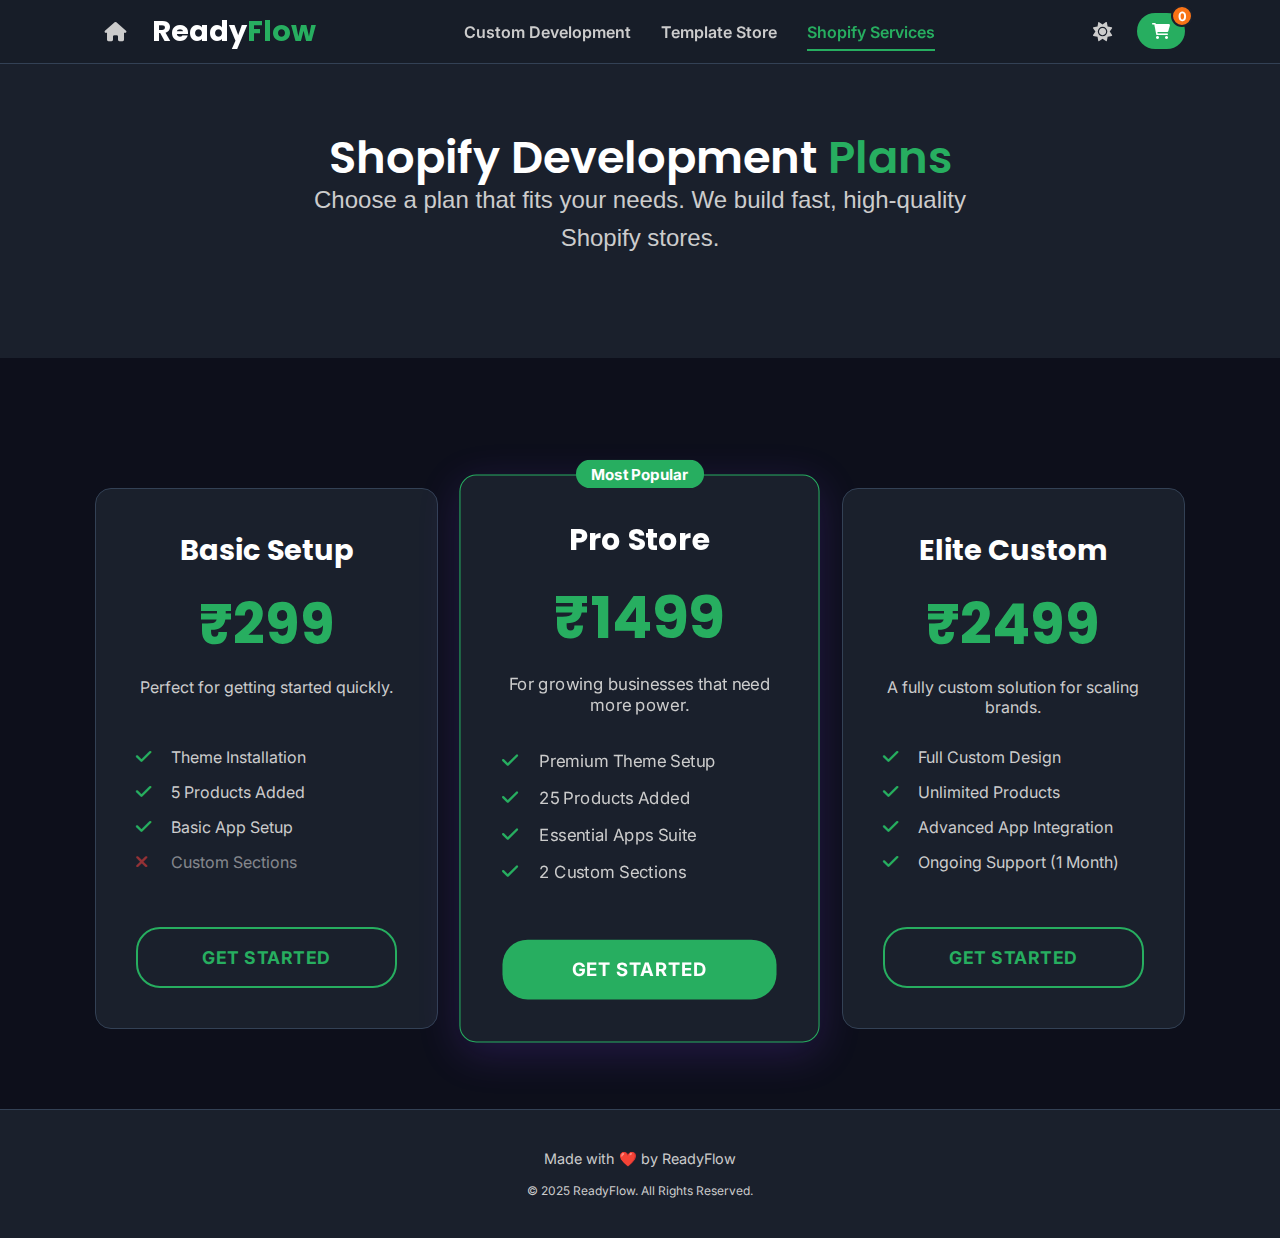
<file: pages/shopify-services.html>
<!DOCTYPE html>
<html lang="en">
<head>
    <meta charset="UTF-8">
    <meta name="viewport" content="width=device-width, initial-scale=1.0">
    <title>Shopify Services - ReadyFlow</title>
    <link rel="stylesheet" href="https://cdnjs.cloudflare.com/ajax/libs/font-awesome/6.0.0-beta3/css/all.min.css">
    <link rel="stylesheet" href="../assets/css/main.css">
    <link rel="stylesheet" href="../assets/css/shopify-services.css">
    <link href="https://fonts.googleapis.com/css2?family=Poppins:wght@400;600;700&family=Inter:wght@400;500;700&display=swap" rel="stylesheet">
</head>
<body>

    <header class="main-header">
        <div class="header-container">
            <div class="header-left">
                <a href="/index.html" class="home-icon-btn"><i class="fas fa-home"></i></a>
                <a href="/index.html" class="header-logo">Ready<span>Flow</span></a>
            </div>
            <nav class="main-nav">
                <a href="/pages/custom-development.html">Custom Development</a>
                <a href="/pages/website-store.html">Template Store</a>
                <a href="/pages/shopify-services.html" class="active">Shopify Services</a>
            </nav>
            <div class="header-right">
                <button class="theme-switcher" id="theme-switcher" title="Toggle Theme"><i class="fas fa-sun"></i><i class="fas fa-moon" style="display: none;"></i></button>
                <a href="/cart/cart.html" class="cart-link"><i class="fas fa-shopping-cart"></i><span id="cart-item-count">0</span></a>
                <button class="mobile-nav-toggle" aria-label="Toggle Navigation"><i class="fas fa-bars"></i></button>
            </div>
        </div>
    </header>

    <main>
        <div class="page-hero">
            <div class="container">
                <h1 class="section-title">Shopify Development <span class="highlight-green">Plans</span></h1>
                <p class="impact-subheadline" style="margin-top: -20px;">Choose a plan that fits your needs. We build fast, high-quality Shopify stores.</p>
            </div>
        </div>
        <section class="pricing-section">
            <div class="container">
                <div class="pricing-grid">
                    <div class="pricing-card">
                        <h3>Basic Setup</h3>
                        <p class="pricing-price">₹299</p>
                        <p class="pricing-desc">Perfect for getting started quickly.</p>
                        <ul class="features-list">
                            <li><i class="fas fa-check"></i> Theme Installation</li>
                            <li><i class="fas fa-check"></i> 5 Products Added</li>
                            <li><i class="fas fa-check"></i> Basic App Setup</li>
                            <li class="feature-disabled"><i class="fas fa-times"></i> Custom Sections</li>
                        </ul>
                        <a href="https://wa.me/918602555840?text=I'm%20interested%20in%20the%20Basic%20Shopify%20plan." target="_blank" class="btn btn-secondary">Get Started</a>
                    </div>

                    <div class="pricing-card featured">
                        <div class="featured-badge">Most Popular</div>
                        <h3>Pro Store</h3>
                        <p class="pricing-price">₹1499</p>
                        <p class="pricing-desc">For growing businesses that need more power.</p>
                        <ul class="features-list">
                            <li><i class="fas fa-check"></i> Premium Theme Setup</li>
                            <li><i class="fas fa-check"></i> 25 Products Added</li>
                            <li><i class="fas fa-check"></i> Essential Apps Suite</li>
                            <li><i class="fas fa-check"></i> 2 Custom Sections</li>
                        </ul>
                        <a href="https://wa.me/918602555840?text=I'm%20interested%20in%20the%20Pro%20Shopify%20plan." target="_blank" class="btn btn-primary">Get Started</a>
                    </div>

                    <div class="pricing-card">
                        <h3>Elite Custom</h3>
                        <p class="pricing-price">₹2499</p>
                        <p class="pricing-desc">A fully custom solution for scaling brands.</p>
                        <ul class="features-list">
                            <li><i class="fas fa-check"></i> Full Custom Design</li>
                            <li><i class="fas fa-check"></i> Unlimited Products</li>
                            <li><i class="fas fa-check"></i> Advanced App Integration</li>
                            <li><i class="fas fa-check"></i> Ongoing Support (1 Month)</li>
                        </ul>
                        <a href="https://wa.me/918602555840?text=I'm%20interested%20in%20the%20Elite%20Shopify%20plan." target="_blank" class="btn btn-secondary">Get Started</a>
                    </div>
                </div>
            </div>
        </section>
    </main>

    <footer class="main-footer-v2">
        <div class="container">
            <p>Made with ❤️ by ReadyFlow</p>
            <small>© 2025 ReadyFlow. All Rights Reserved.</small>
        </div>
    </footer>

    <script src="../assets/js/main.js"></script>
</body>
</html>
</file>
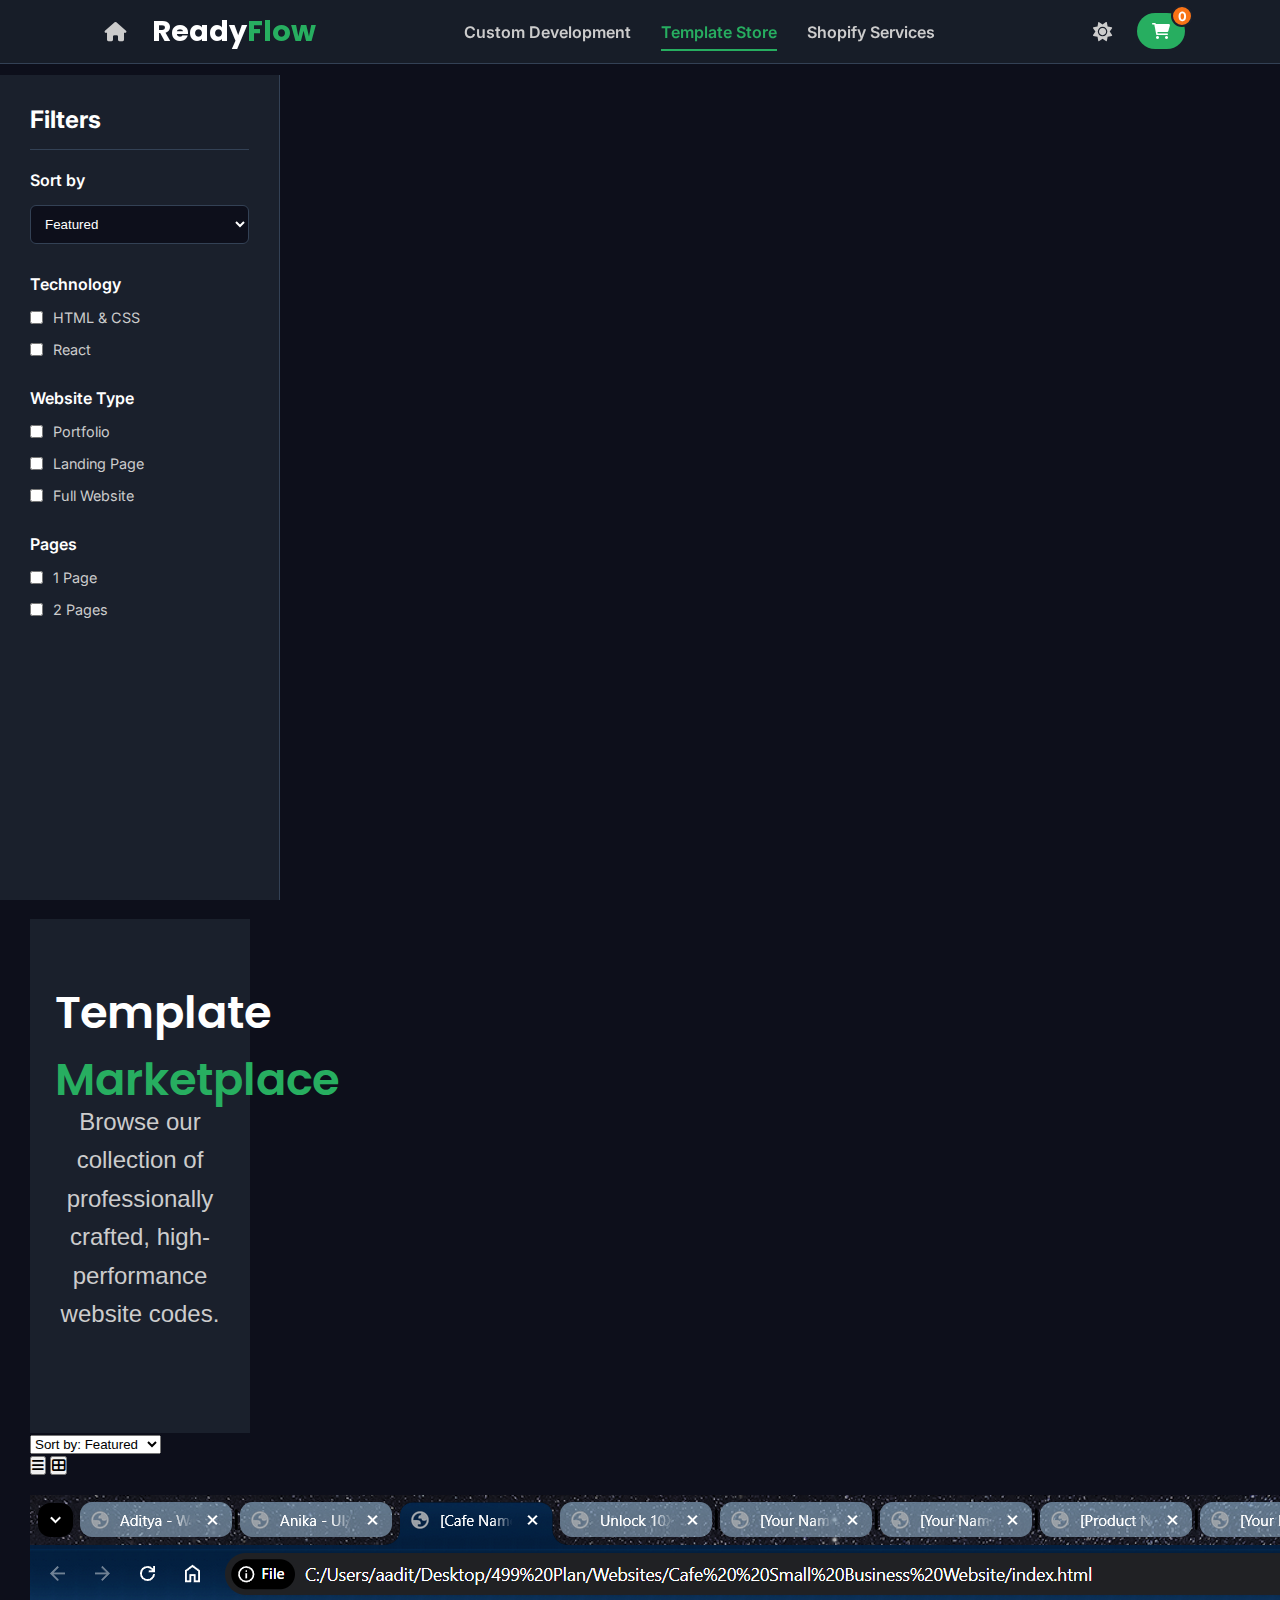
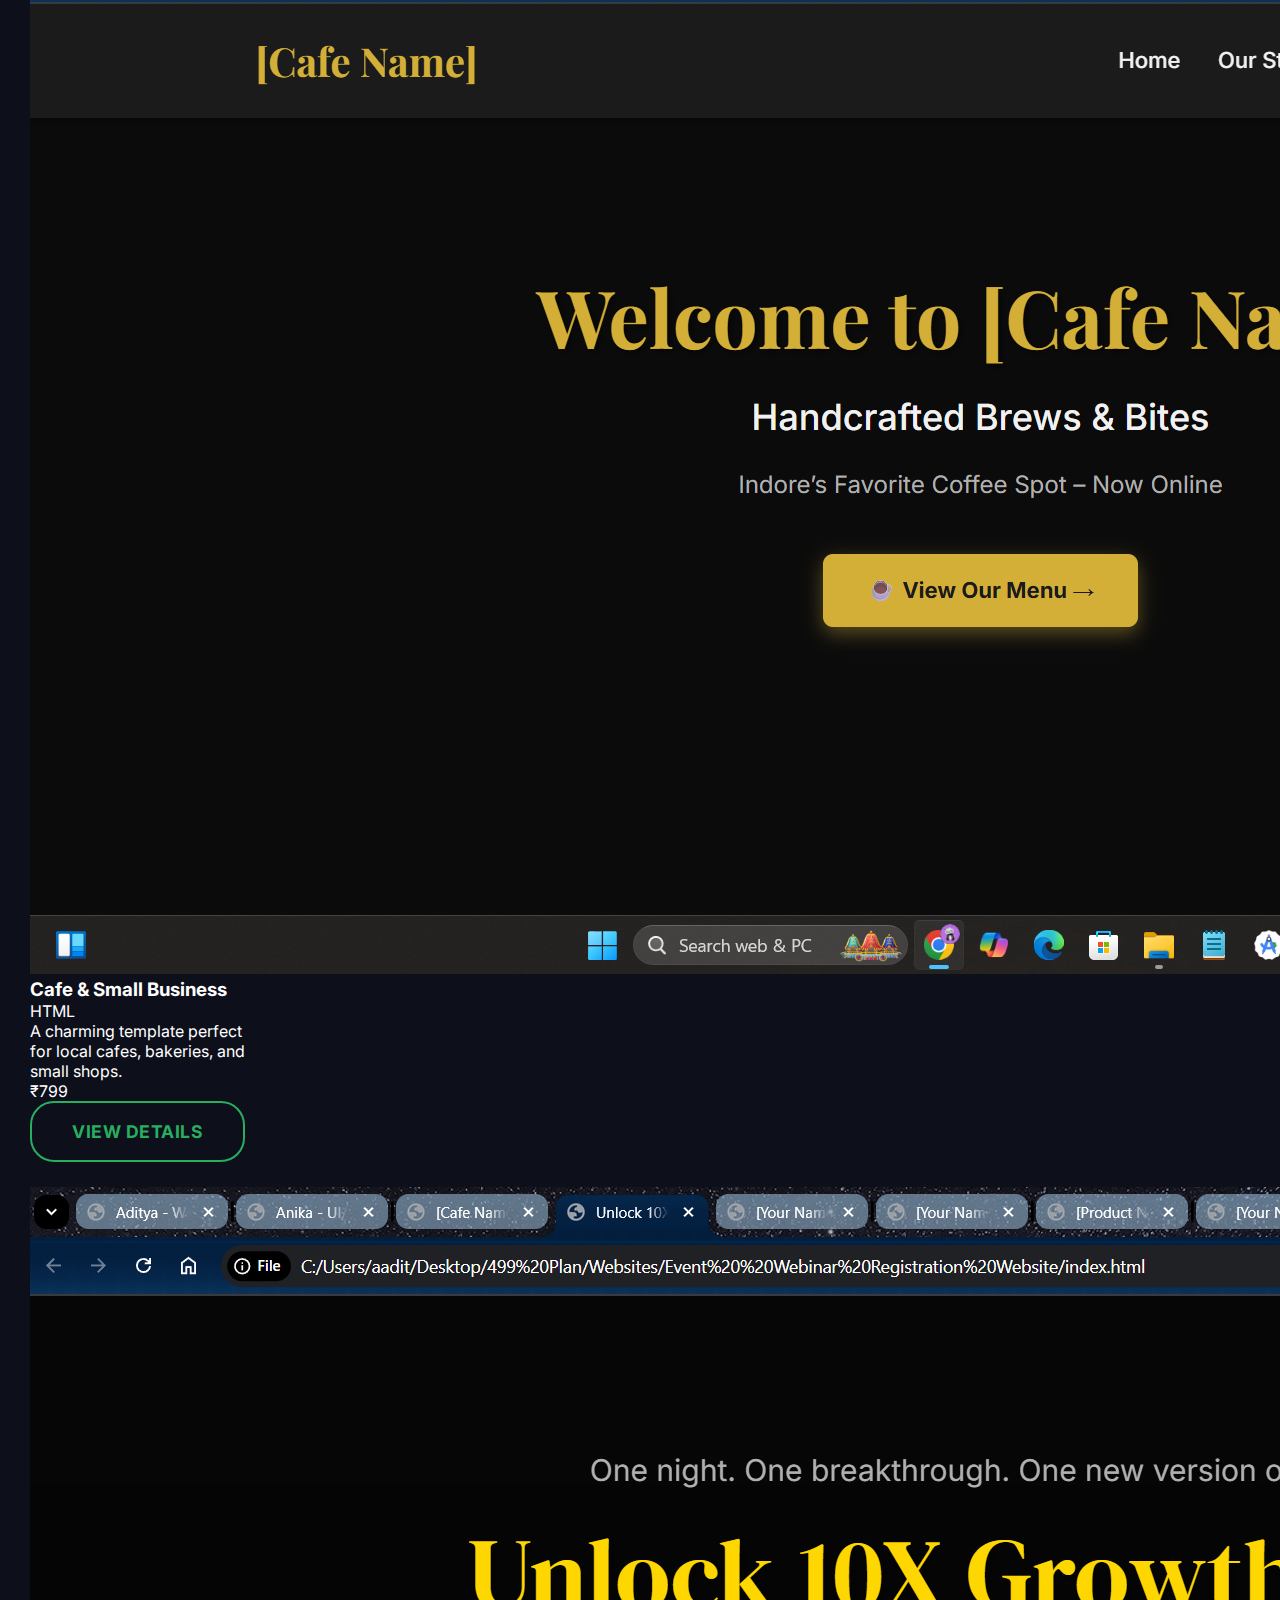
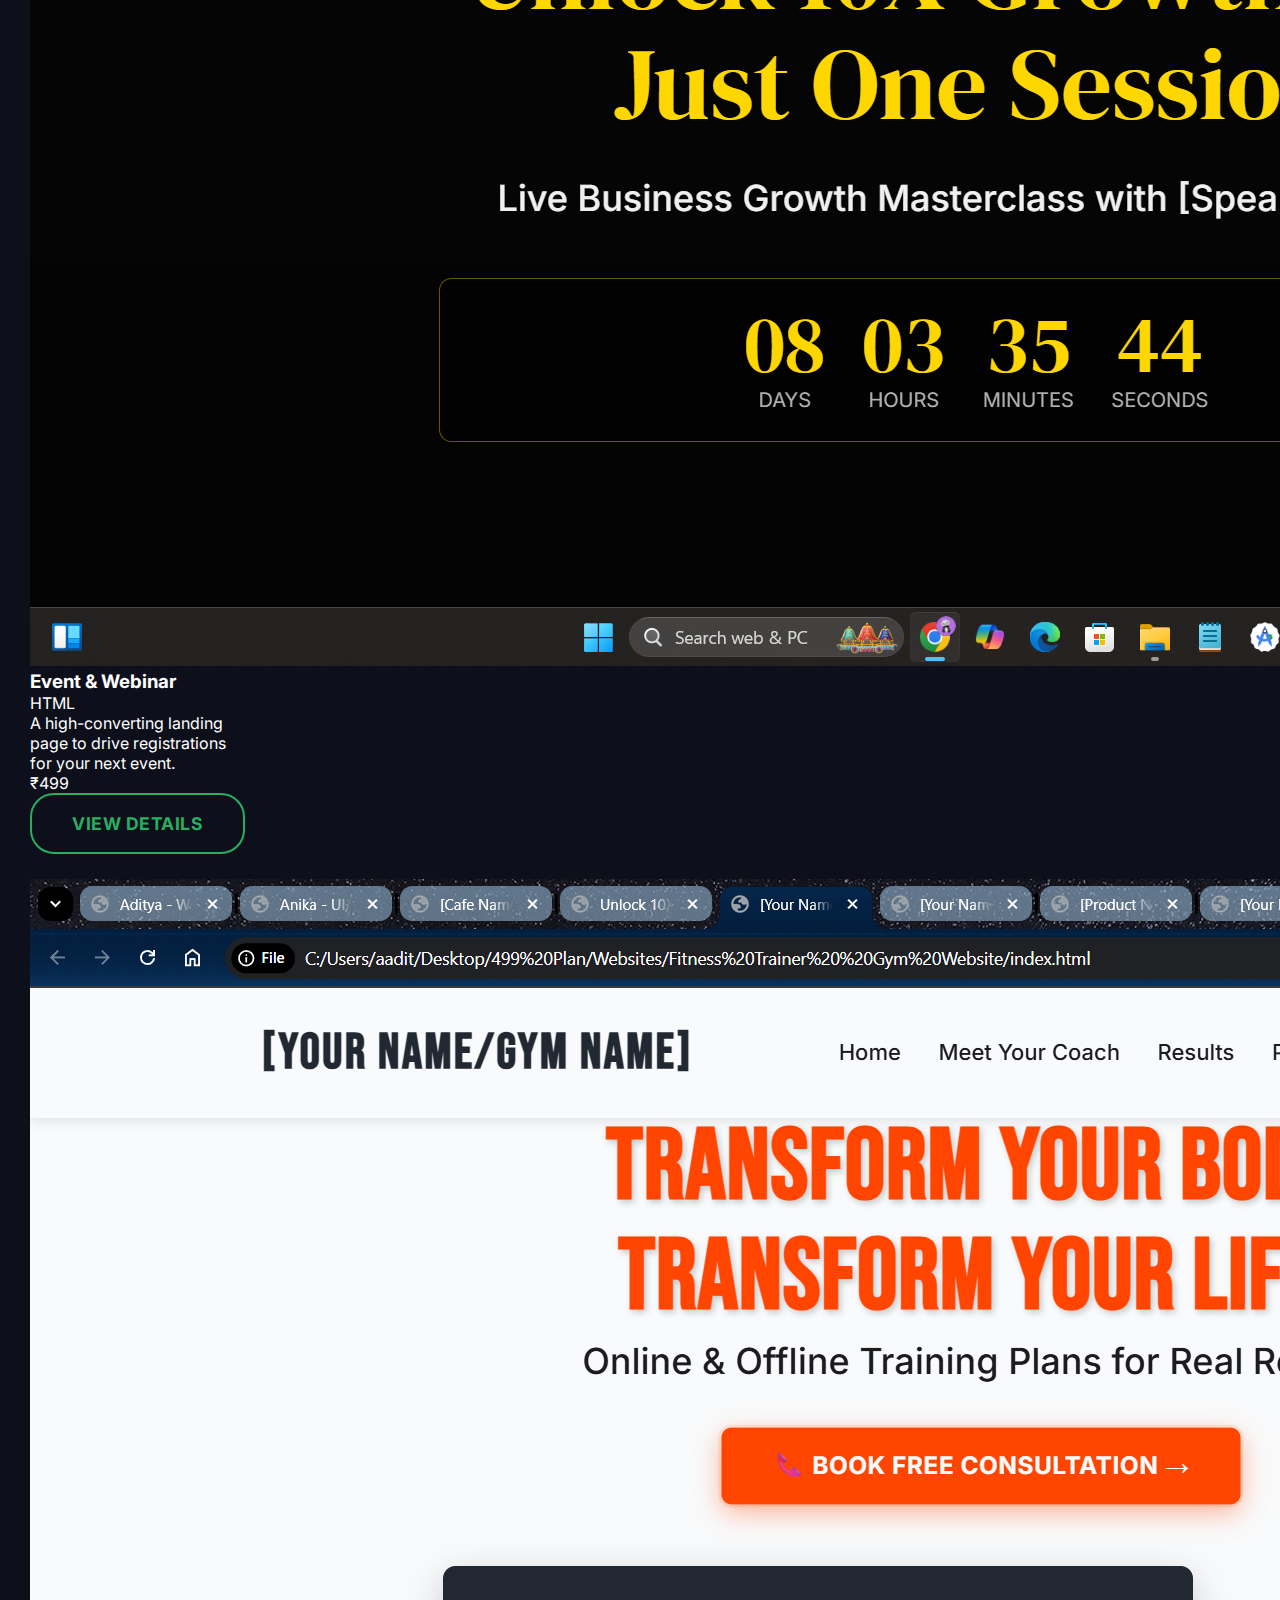
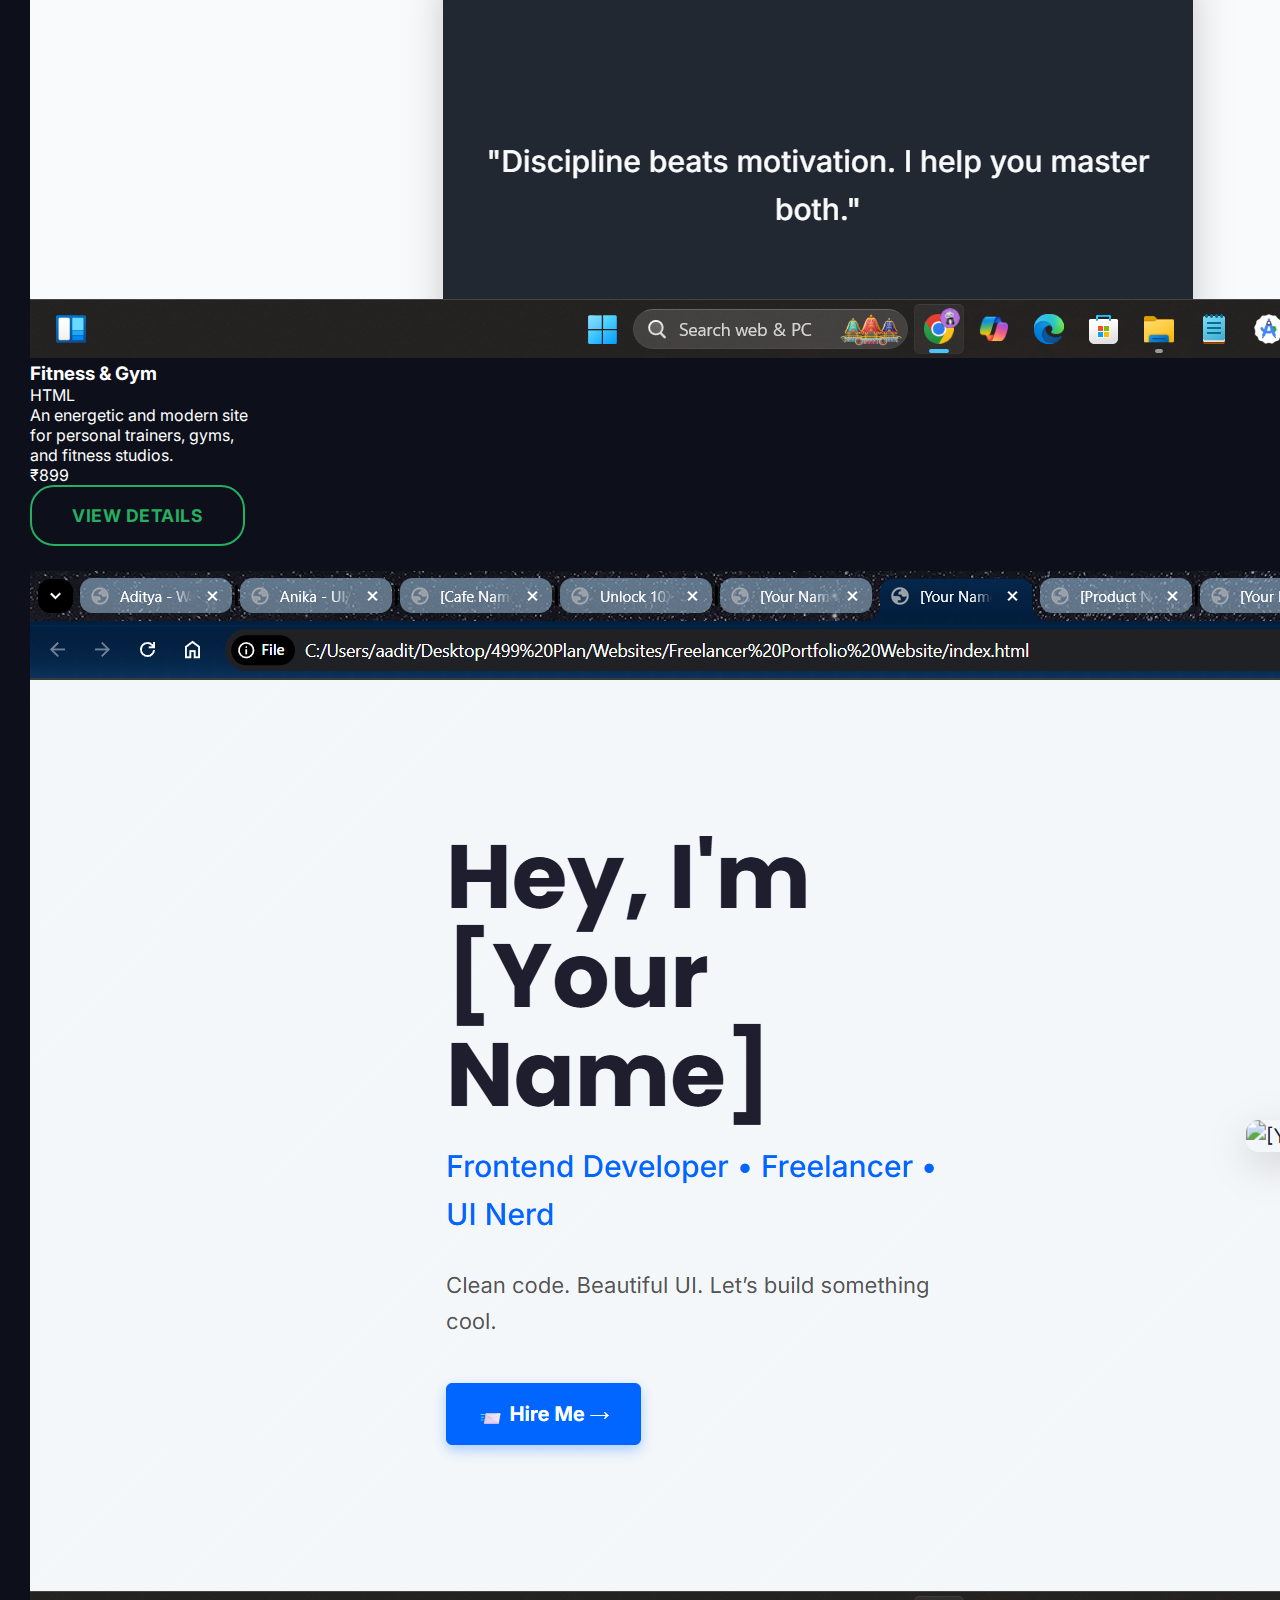
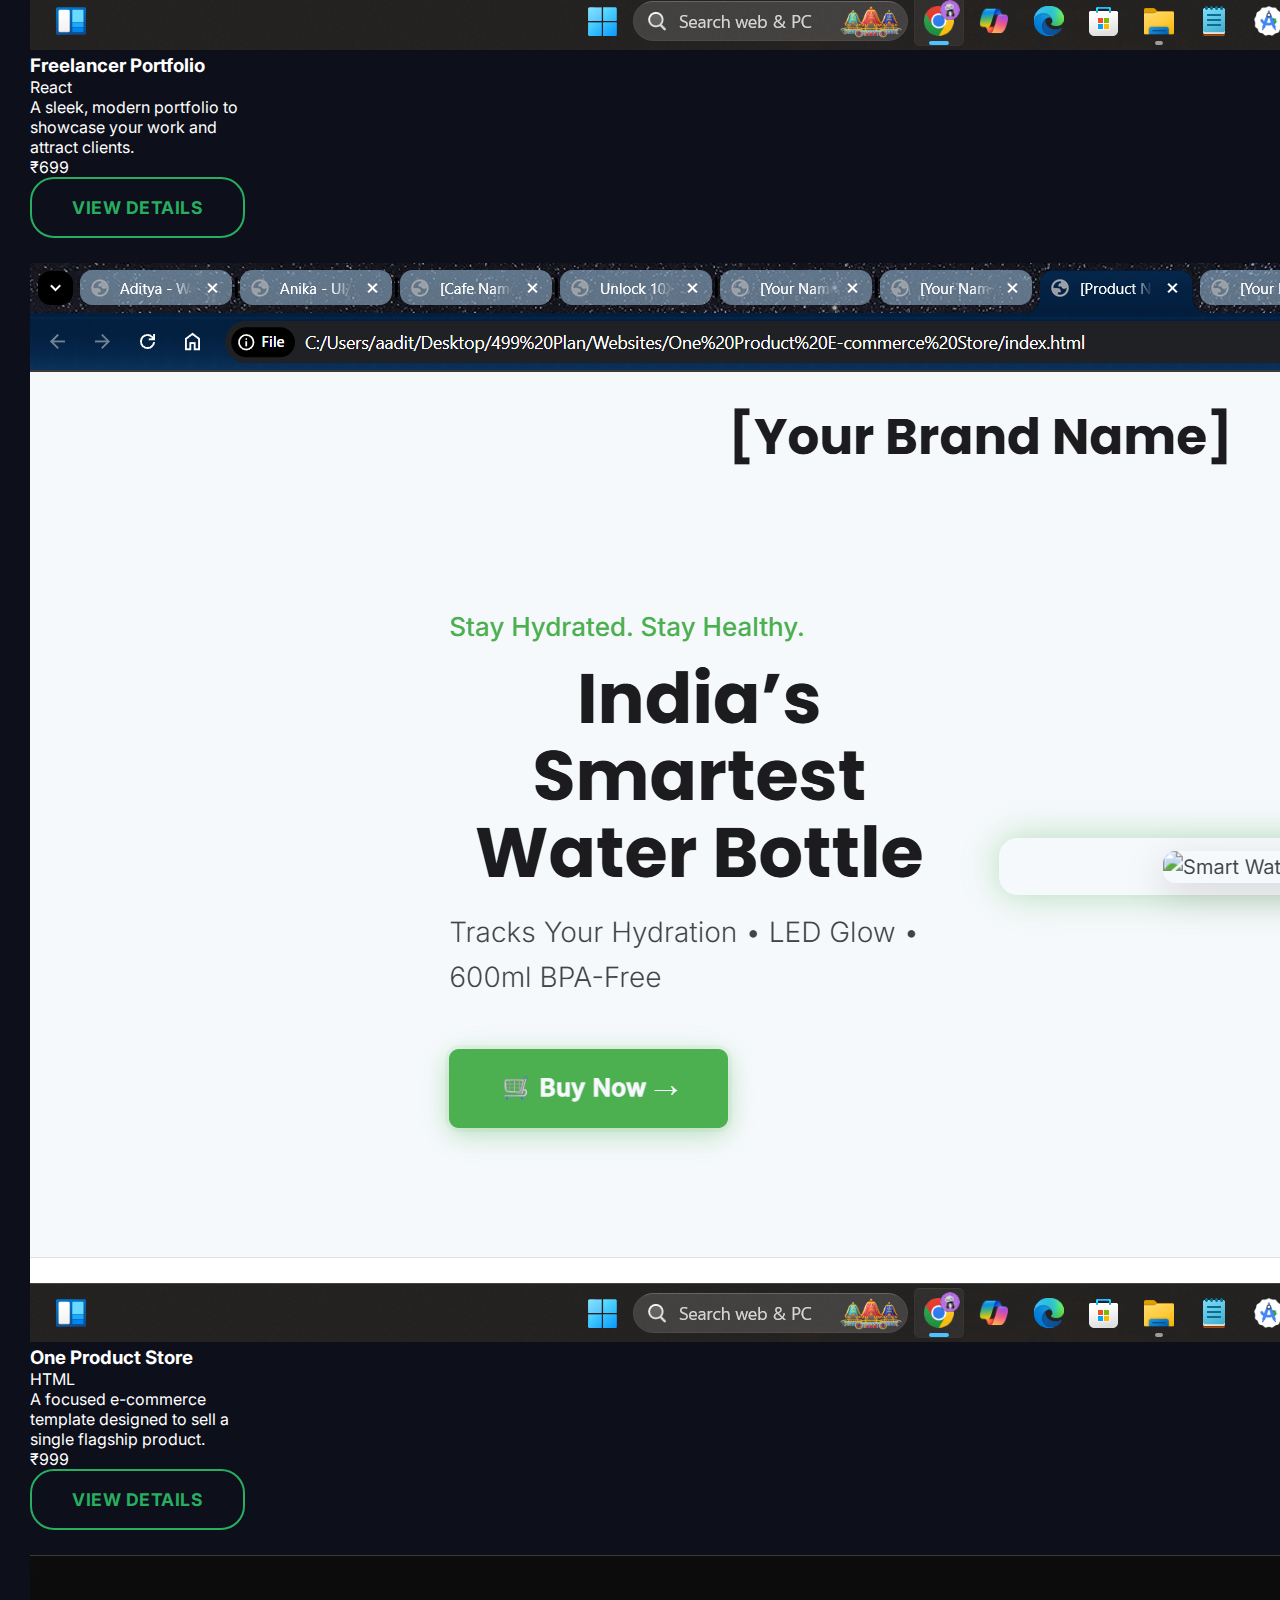
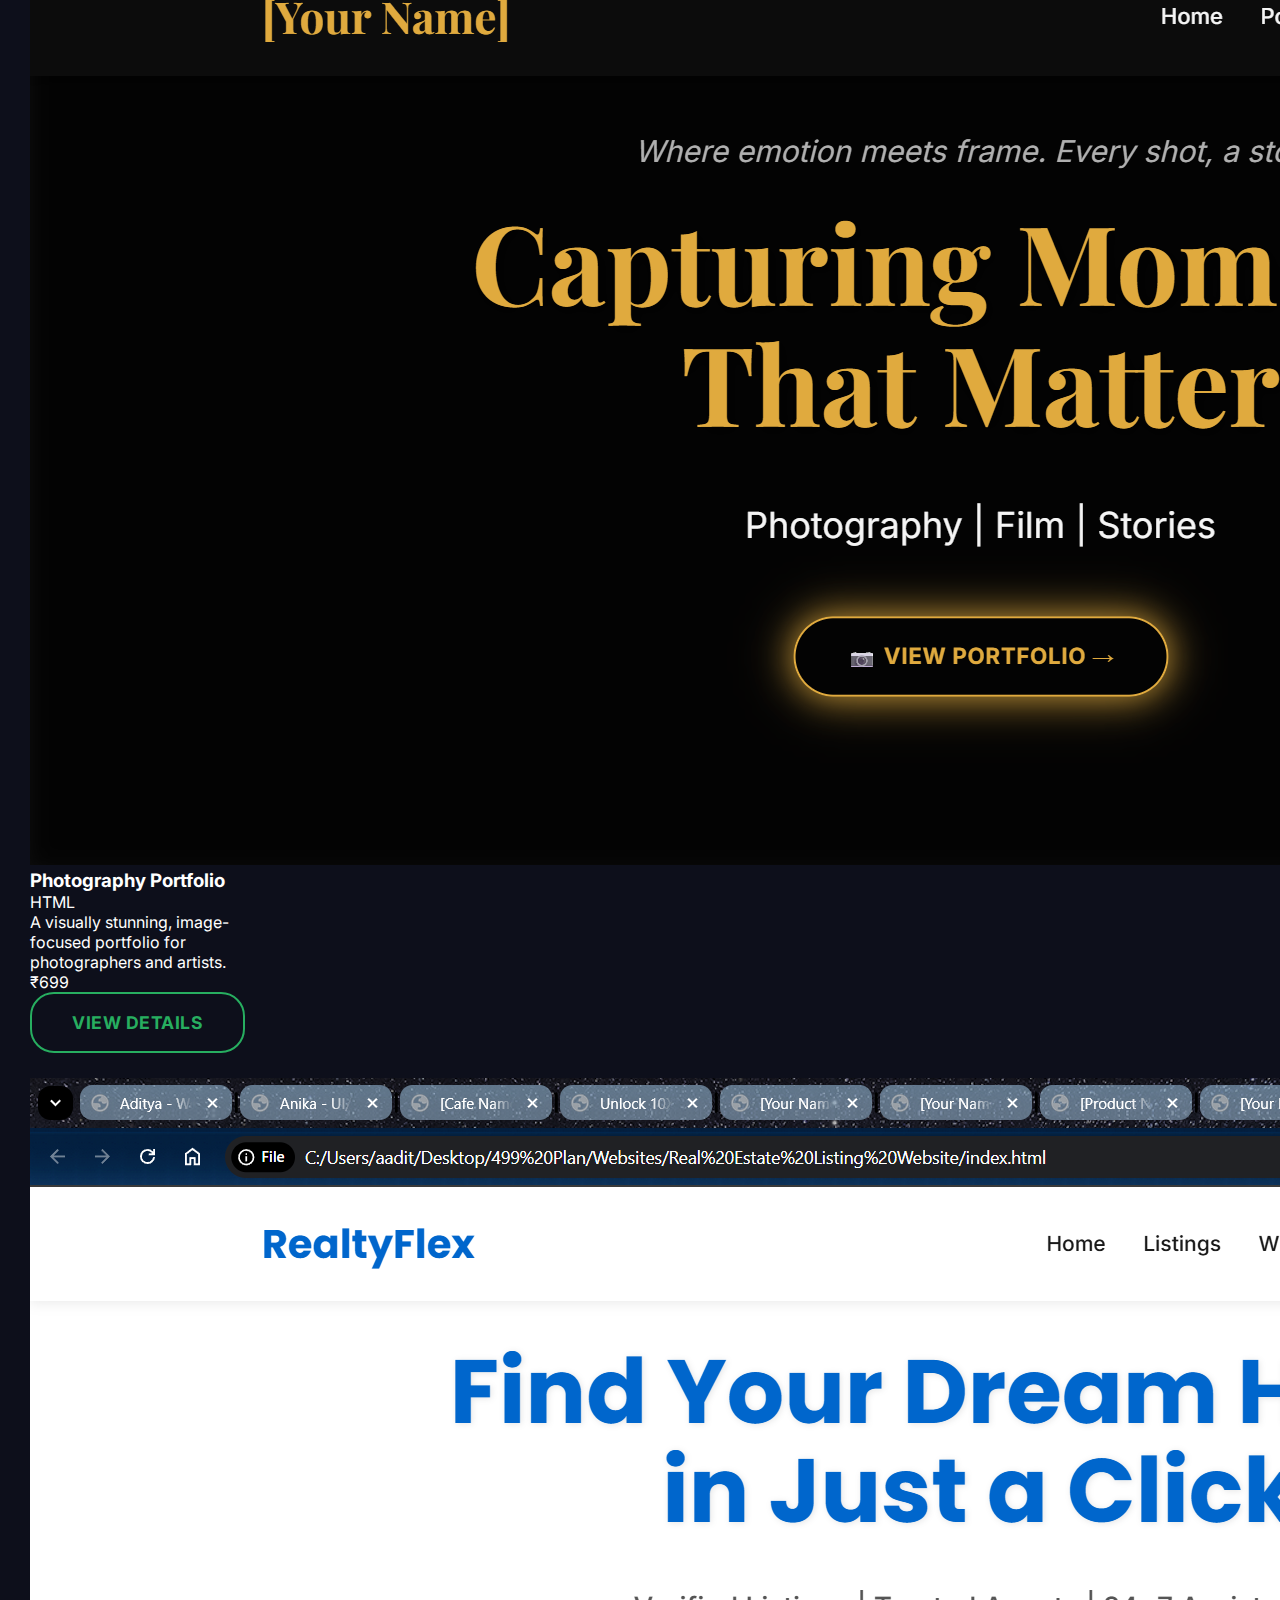
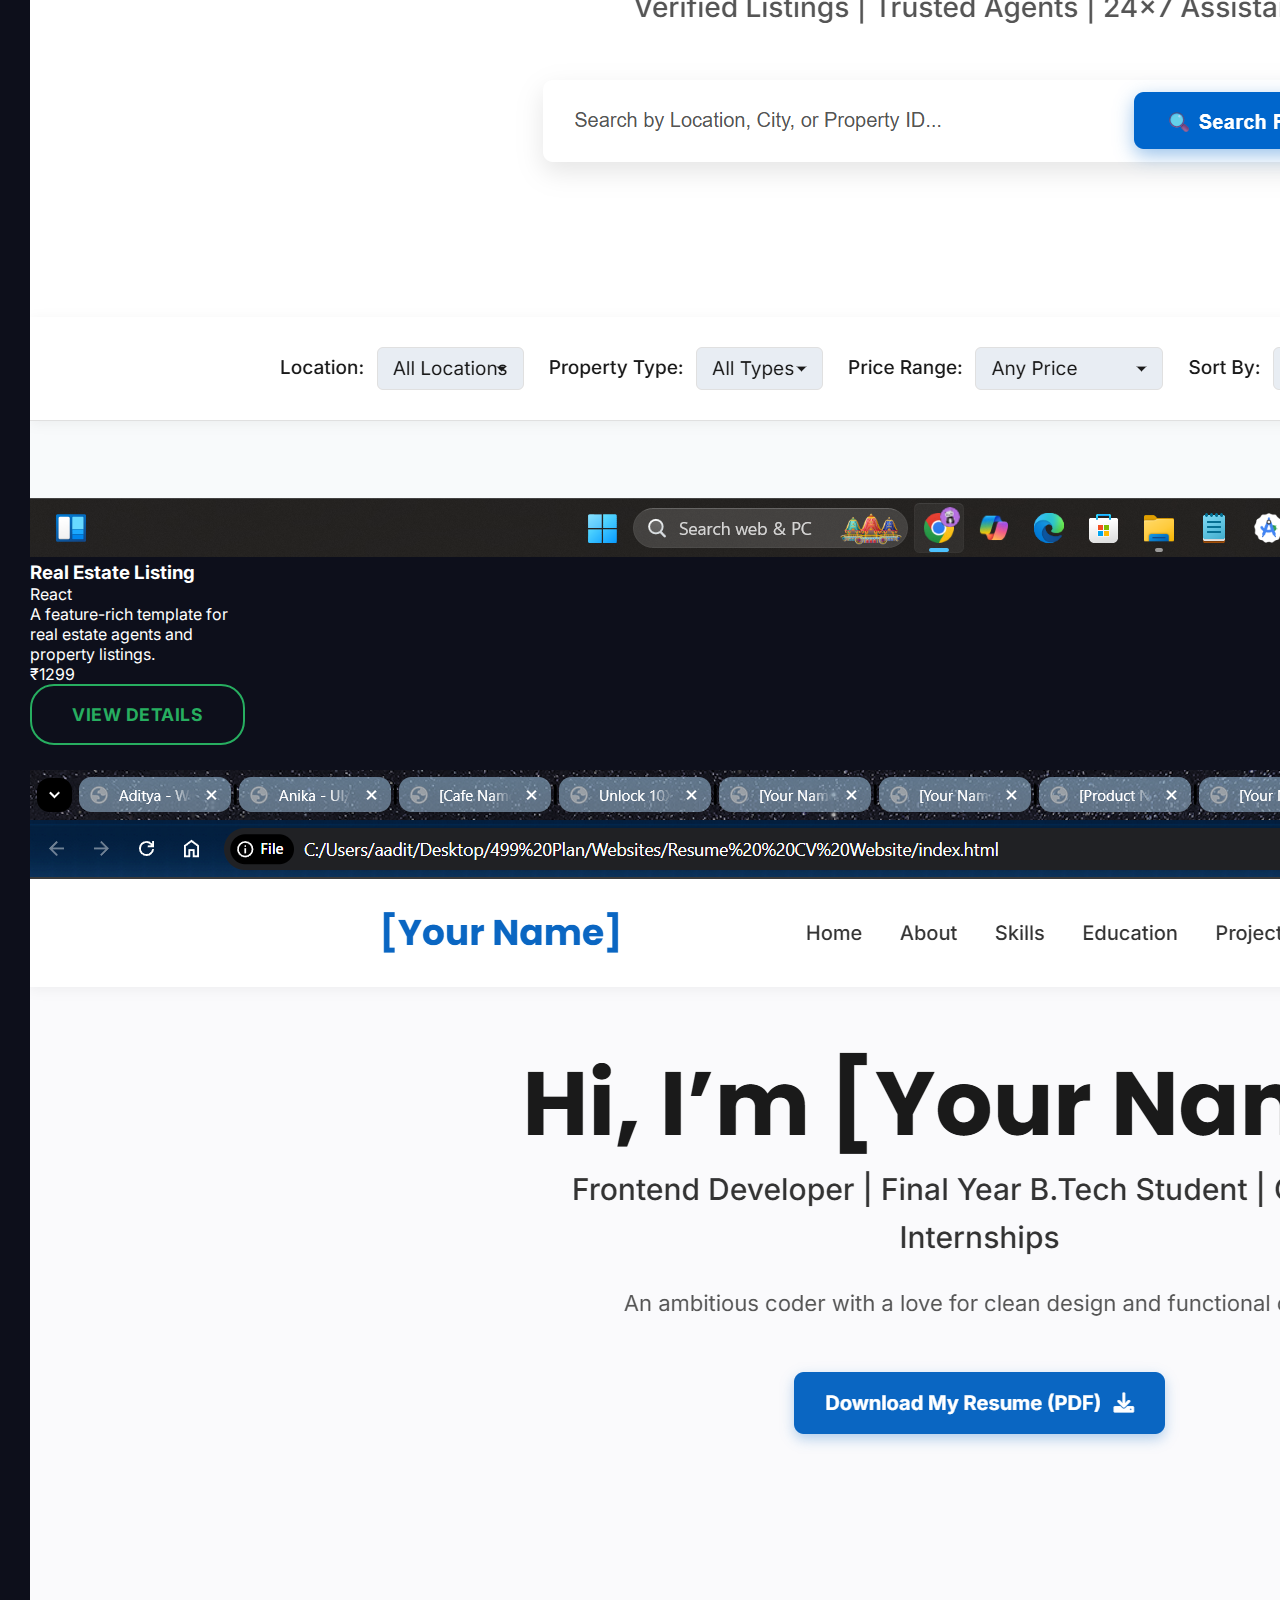
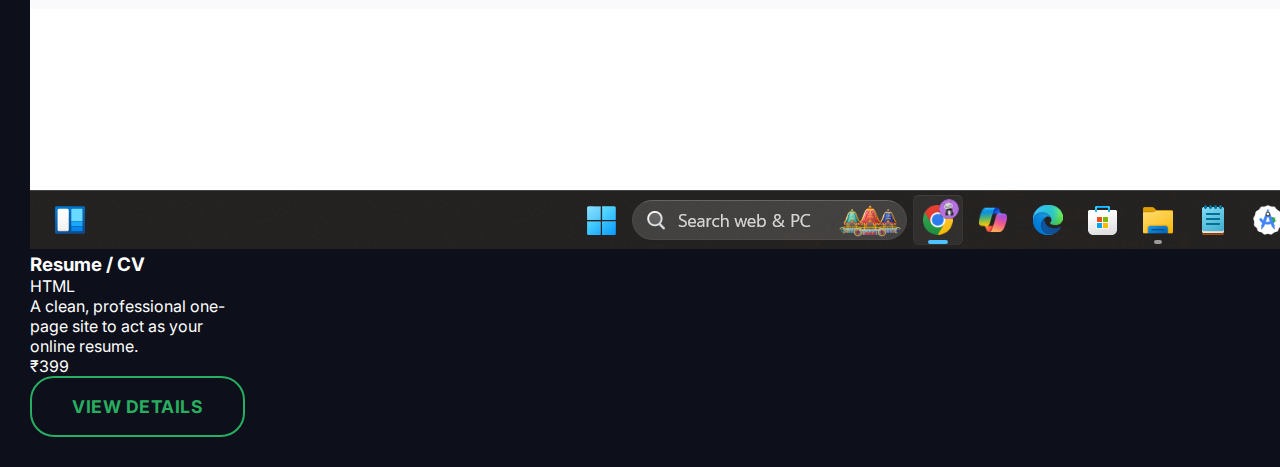
<file: pages/website-store.html>
<!DOCTYPE html>
<html lang="en">
<head>
    <meta charset="UTF-8">
    <meta name="viewport" content="width=device-width, initial-scale=1.0">
    <title>Website Template Store - ReadyFlow</title>
    <link rel="stylesheet" href="https://cdnjs.cloudflare.com/ajax/libs/font-awesome/6.0.0-beta3/css/all.min.css">
    <link rel="stylesheet" href="../assets/css/main.css">
    <link rel="stylesheet" href="../assets/css/store.css">
    <link href="https://fonts.googleapis.com/css2?family=Poppins:wght@400;600;700&family=Inter:wght@400;500;700&display=swap" rel="stylesheet">
</head>
<body>

    <header class="main-header">
        <div class="header-container">
            <div class="header-left">
                <a href="/index.html" class="home-icon-btn"><i class="fas fa-home"></i></a>
                <a href="/index.html" class="header-logo">Ready<span>Flow</span></a>
            </div>
            <nav class="main-nav">
                <a href="/pages/custom-development.html">Custom Development</a>
                <a href="/pages/website-store.html" class="active">Template Store</a>
                <a href="/pages/shopify-services.html">Shopify Services</a>
            </nav>
            <div class="header-right">
                <button class="theme-switcher" id="theme-switcher" title="Toggle Theme"><i class="fas fa-sun"></i><i class="fas fa-moon" style="display: none;"></i></button>
                <a href="/cart/cart.html" class="cart-link"><i class="fas fa-shopping-cart"></i><span id="cart-item-count">0</span></a>
                <button class="mobile-nav-toggle" aria-label="Toggle Navigation"><i class="fas fa-bars"></i></button>
            </div>
        </div>
    </header>

    <div class="store-layout">
        <aside class="store-sidebar">
            <div class="sidebar-header"><h3>Filters</h3><button class="sidebar-close-btn">&times;</button></div>
            <div class="sidebar-content">
                <div class="filter-group"><label for="sort-by">Sort by</label><select id="sort-by" name="sort-by"><option value="default">Featured</option><option value="price-asc">Price: Low to High</option><option value="price-desc">Price: High to Low</option></select></div>
                <div class="filter-group"><h4>Technology</h4><div class="checkbox-group"><label><input type="checkbox" name="tech" value="html"> HTML & CSS</label></div><div class="checkbox-group"><label><input type="checkbox" name="tech" value="react"> React</label></div></div>
                <div class="filter-group"><h4>Website Type</h4><div class="checkbox-group"><label><input type="checkbox" name="type" value="portfolio"> Portfolio</label></div><div class="checkbox-group"><label><input type="checkbox" name="type" value="landing-page"> Landing Page</label></div><div class="checkbox-group"><label><input type="checkbox" name="type" value="website"> Full Website</label></div></div>
                <div class="filter-group"><h4>Pages</h4><div class="checkbox-group"><label><input type="checkbox" name="pages" value="1"> 1 Page</label></div><div class="checkbox-group"><label><input type="checkbox" name="pages" value="2"> 2 Pages</label></div></div>
            </div>
        </aside>
        <div class="page-overlay"></div>

        <main class="product-listing-area">
             <div class="page-hero">
                <div class="container">
                    <h1 class="section-title" style="margin-bottom: 10px;">Template <span class="highlight-green">Marketplace</span></h1>
                    <p class="impact-subheadline" style="margin-top: -20px;">Browse our collection of professionally crafted, high-performance website codes.</p>
                </div>
            </div>
            <div class="store-content-wrapper">
                <div class="store-toolbar">
                    <button class="open-sidebar-btn"><i class="fas fa-filter"></i> Filters</button>
                    <div class="sort-and-view">
                        <select id="sort-by" name="sort-by"><option value="default">Sort by: Featured</option><option value="price-asc">Price: Low to High</option><option value="price-desc">Price: High to Low</option></select>
                        <div class="view-switcher">
                            <button class="view-btn active" id="list-view-btn" title="List View"><i class="fas fa-bars"></i></button>
                            <button class="view-btn" id="grid-view-btn" title="Grid View"><i class="fas fa-th-large"></i></button>
                        </div>
                    </div>
                </div>
                <div id="product-container" class="product-list">
                    <!-- PRODUCT 1 -->
                    <div class="product-item" data-price="799" data-tech="html" data-type="website" data-pages="2">
                        <div class="item-image"><img src="../assets/images/cafe-small-business.png" alt="Cafe & Small Business Website"></div>
                        <div class="item-details"><h3 class="item-title">Cafe & Small Business</h3><div class="item-tags"><span class="tag html-tag">HTML</span></div><p class="item-description">A charming template perfect for local cafes, bakeries, and small shops.</p></div>
                        <div class="item-action"><span class="item-price">₹799</span><a href="#" class="btn btn-secondary">View Details</a></div>
                    </div>
                    <!-- PRODUCT 2 -->
                    <div class="product-item" data-price="499" data-tech="html" data-type="landing-page" data-pages="1">
                        <div class="item-image"><img src="../assets/images/event-webinar.png" alt="Event & Webinar Registration Website"></div>
                        <div class="item-details"><h3 class="item-title">Event & Webinar</h3><div class="item-tags"><span class="tag html-tag">HTML</span></div><p class="item-description">A high-converting landing page to drive registrations for your next event.</p></div>
                        <div class="item-action"><span class="item-price">₹499</span><a href="#" class="btn btn-secondary">View Details</a></div>
                    </div>
                    <!-- PRODUCT 3 -->
                    <div class="product-item" data-price="899" data-tech="html" data-type="website" data-pages="2">
                        <div class="item-image"><img src="../assets/images/fitness-trainer.png" alt="Fitness Trainer & Gym Website"></div>
                        <div class="item-details"><h3 class="item-title">Fitness & Gym</h3><div class="item-tags"><span class="tag html-tag">HTML</span></div><p class="item-description">An energetic and modern site for personal trainers, gyms, and fitness studios.</p></div>
                        <div class="item-action"><span class="item-price">₹899</span><a href="#" class="btn btn-secondary">View Details</a></div>
                    </div>
                    <!-- PRODUCT 4 -->
                    <div class="product-item" data-price="699" data-tech="react" data-type="portfolio" data-pages="1">
                        <div class="item-image"><img src="../assets/images/freelancer-portfolio.png" alt="Freelancer Portfolio Website"></div>
                        <div class="item-details"><h3 class="item-title">Freelancer Portfolio</h3><div class="item-tags"><span class="tag react-tag">React</span></div><p class="item-description">A sleek, modern portfolio to showcase your work and attract clients.</p></div>
                        <div class="item-action"><span class="item-price">₹699</span><a href="#" class="btn btn-secondary">View Details</a></div>
                    </div>
                    <!-- PRODUCT 5 -->
                    <div class="product-item" data-price="999" data-tech="html" data-type="website" data-pages="1">
                        <div class="item-image"><img src="../assets/images/one-product-ecommerce.png" alt="One Product E-commerce Store"></div>
                        <div class="item-details"><h3 class="item-title">One Product Store</h3><div class="item-tags"><span class="tag html-tag">HTML</span></div><p class="item-description">A focused e-commerce template designed to sell a single flagship product.</p></div>
                        <div class="item-action"><span class="item-price">₹999</span><a href="#" class="btn btn-secondary">View Details</a></div>
                    </div>
                    <!-- PRODUCT 6 -->
                    <div class="product-item" data-price="699" data-tech="html" data-type="portfolio" data-pages="1">
                        <div class="item-image"><img src="../assets/images/photography-portfolio.png" alt="Photography Creative Portfolio"></div>
                        <div class="item-details"><h3 class="item-title">Photography Portfolio</h3><div class="item-tags"><span class="tag html-tag">HTML</span></div><p class="item-description">A visually stunning, image-focused portfolio for photographers and artists.</p></div>
                        <div class="item-action"><span class="item-price">₹699</span><a href="#" class="btn btn-secondary">View Details</a></div>
                    </div>
                    <!-- PRODUCT 7 -->
                    <div class="product-item" data-price="1299" data-tech="react" data-type="website" data-pages="2">
                        <div class="item-image"><img src="../assets/images/real-estate-listing.png" alt="Real Estate Listing Website"></div>
                        <div class="item-details"><h3 class="item-title">Real Estate Listing</h3><div class="item-tags"><span class="tag react-tag">React</span></div><p class="item-description">A feature-rich template for real estate agents and property listings.</p></div>
                        <div class="item-action"><span class="item-price">₹1299</span><a href="#" class="btn btn-secondary">View Details</a></div>
                    </div>
                    <!-- PRODUCT 8 -->
                    <div class="product-item" data-price="399" data-tech="html" data-type="portfolio" data-pages="1">
                        <div class="item-image"><img src="../assets/images/resume-cv.png" alt="Resume CV Website"></div>
                        <div class="item-details"><h3 class="item-title">Resume / CV</h3><div class="item-tags"><span class="tag html-tag">HTML</span></div><p class="item-description">A clean, professional one-page site to act as your online resume.</p></div>
                        <div class="item-action"><span class="item-price">₹399</span><a href="#" class="btn btn-secondary">View Details</a></div>
                    </div>
                </div>
            </div>
        </main>
    </div>

    <script src="../assets/js/main.js"></script>
    <script src="../assets/js/store.js"></script>
</body>
</html>
</file>
<file: assets/css/main.css>
/* --- THEME COLOR VARIABLES --- */
:root {
    /* Dark Theme (Default) */
    --bg-primary: #0D0F1B;
    --bg-secondary: #1A202C;
    --text-primary: #FFFFFF;
    --text-muted: #CCCCCC;
    --border-subtle: #334155;
    --accent-color: #27AE60; /* Green for dark mode */
}
body.light-theme {
    /* Light Theme Overrides */
    --bg-primary: #F8F9FA;
    --bg-secondary: #FFFFFF;
    --text-primary: #212529;
    --text-muted: #6C757D;
    --border-subtle: #E9ECEF;
    --accent-color: #7C3AED; /* Purple for light mode */
}
        
/* --- UNIVERSAL & LAYOUT STYLES --- */
* { margin: 0; padding: 0; box-sizing: border-box; }
html { scroll-behavior: smooth; }
body { 
    background-color: var(--bg-primary); 
    color: var(--text-primary); 
    font-family: 'Inter', sans-serif;
    transition: background-color 0.3s ease, color 0.3s ease;
}
.container { max-width: 1140px; margin: 0 auto; padding: 0 25px; text-align: center; }
main { flex-grow: 1; }
.page-hero { background-color: var(--bg-secondary); padding: 60px 0; transition: background-color 0.3s ease; }
.section-title { font-family: 'Poppins', sans-serif; font-size: 2.8rem; font-weight: 600; margin-bottom: 10px; text-align: center; color: var(--text-primary); }
.impact-subheadline { font-family: 'Lato', sans-serif; font-size: 1.5rem; color: var(--text-muted); max-width: 700px; margin: 0 auto 40px auto; text-align: center; line-height: 1.6; }
.highlight-green { color: var(--accent-color); }
.highlight-orange { color: #F97316; }

/* --- HEADER & NAVIGATION --- */
.main-header { background: rgba(26, 32, 44, 0.8); backdrop-filter: blur(10px); border-bottom: 1px solid var(--border-subtle); padding: 10px 0; position: sticky; top: 0; z-index: 999; transition: background-color 0.3s ease, border-color 0.3s ease; }
body.light-theme .main-header { background: rgba(255, 255, 255, 0.8); }
.header-container { max-width: 1140px; margin: 0 auto; padding: 0 25px; display: flex; justify-content: space-between; align-items: center; }
.header-left, .header-right { display: flex; align-items: center; gap: 15px; }
.header-logo { font-family: 'Poppins', sans-serif; font-weight: 700; font-size: 1.8rem; color: var(--text-primary); text-decoration: none; }
.header-logo span { color: var(--accent-color); }
.main-nav { display: flex; gap: 30px; }
.main-nav a { color: var(--text-muted); text-decoration: none; font-weight: 600; transition: color 0.3s ease; font-size: 1rem; padding: 5px 0; position: relative; }
.main-nav a:hover, .main-nav a.active { color: var(--accent-color); }
.main-nav a::after { content: ''; position: absolute; width: 0; height: 2px; bottom: -4px; left: 50%; background-color: var(--accent-color); transition: all 0.3s ease; }
.main-nav a:hover::after, .main-nav a.active::after { width: 100%; left: 0; }
.home-icon-btn, .theme-switcher { color: var(--text-muted); text-decoration: none; font-size: 1.2rem; padding: 10px; border-radius: 50%; transition: all 0.3s ease; display: flex; align-items: center; justify-content: center; background: none; border: none; cursor: pointer; }
.home-icon-btn:hover, .theme-switcher:hover { color: var(--text-primary); background-color: var(--bg-primary); }
.home-icon-btn.active { color: var(--accent-color); }
.cart-link { background-color: var(--accent-color); color: #FFFFFF; padding: 8px 15px; border-radius: 24px; position: relative; text-decoration: none; transition: background-color 0.3s ease; }
#cart-item-count { position: absolute; top: -8px; right: -8px; background-color: #F97316; color: white; border-radius: 50%; width: 22px; height: 22px; display: flex; align-items: center; justify-content: center; font-size: 0.8rem; font-weight: 700; border: 2px solid var(--bg-secondary); }
.mobile-nav-toggle { display: none; background: none; border: none; color: var(--text-primary); font-size: 1.5rem; cursor: pointer; }

/* --- BUTTONS --- */
.btn { display: inline-flex; align-items: center; justify-content: center; gap: 12px; padding: 18px 40px; border-radius: 24px; text-decoration: none; font-weight: 700; font-size: 1.1rem; text-transform: uppercase; letter-spacing: 0.5px; transition: all 0.3s ease; border: none; cursor: pointer; font-family: 'Inter', sans-serif; }
.btn-primary { background-color: var(--accent-color); color: #FFFFFF; }
.btn-primary:hover { filter: brightness(1.1); transform: translateY(-3px); }
.btn-secondary { background-color: transparent; color: var(--accent-color); border: 2px solid var(--accent-color); }
.btn-secondary:hover { background-color: var(--accent-color); color: #FFFFFF; transform: translateY(-3px); }

/* --- FOOTER --- */
.main-footer-v2 { background-color: var(--bg-secondary); padding: 40px 0; text-align: center; border-top: 1px solid var(--border-subtle); color: var(--text-muted); margin-top: auto;}
.main-footer-v2 p { margin-bottom: 10px; font-size: 0.9rem; }
.main-footer-v2 small { font-size: 0.75rem; display: block; margin-top: 15px; }

/* --- RESPONSIVE HEADER --- */
@media (max-width: 992px) {
    .header-left { flex-grow: 1; }
    .main-nav { display: none; position: absolute; top: 65px; left: 0; right: 0; background-color: var(--bg-secondary); flex-direction: column; padding: 20px; gap: 0; border-bottom: 1px solid var(--border-subtle); }
    .main-header.nav-open .main-nav { display: flex; }
    .main-nav a { padding: 15px; text-align: center; border-bottom: 1px solid var(--border-subtle); width: 100%; }
    .main-nav a:last-child { border-bottom: none; }
    .mobile-nav-toggle { display: block; }
}

/* --- ADD TO CART NOTIFICATION POP-UP --- */
.toast-notification {
    position: fixed;
    bottom: 20px;
    left: 50%;
    transform: translateX(-50%);
    background-color: var(--accent-color);
    color: white;
    padding: 15px 25px;
    border-radius: 8px;
    box-shadow: 0 4px 15px rgba(0,0,0,0.2);
    z-index: 1050;
    opacity: 0;
    visibility: hidden;
    transition: opacity 0.3s ease, visibility 0.3s ease, bottom 0.3s ease;
}

.toast-notification.show {
    opacity: 1;
    visibility: visible;
    bottom: 30px;
}

/* --- ACCOUNT SIDEBAR STYLES --- */
.account-toggle {
    color: var(--text-muted);
    text-decoration: none;
    font-size: 1.2rem;
    padding: 10px;
    border-radius: 50%;
    transition: all 0.3s ease;
    display: flex;
    align-items: center;
    justify-content: center;
    background: none;
    border: none;
    cursor: pointer;
}

.account-toggle:hover {
    color: var(--text-primary);
    background-color: var(--bg-primary);
}

.account-sidebar-overlay {
    position: fixed;
    top: 0;
    left: 0;
    width: 100%;
    height: 100%;
    background: rgba(0,0,0,0.6);
    z-index: 1003; /* Higher than store sidebar overlay */
    opacity: 0;
    visibility: hidden;
    transition: opacity 0.4s ease, visibility 0.4s ease;
}

body.account-sidebar-open .account-sidebar-overlay {
    opacity: 1;
    visibility: visible;
}

.account-sidebar {
    position: fixed;
    top: 0;
    right: 0;
    width: 300px;
    height: 100%;
    background-color: var(--bg-secondary);
    z-index: 1004; /* Higher than overlay */
    padding: 30px;
    transform: translateX(100%);
    transition: transform 0.4s ease;
    border-left: 1px solid var(--border-subtle);
    display: flex;
    flex-direction: column;
}

body.account-sidebar-open .account-sidebar {
    transform: translateX(0);
}

.account-sidebar .sidebar-close-btn {
    background: none;
    border: none;
    color: var(--text-muted);
    font-size: 2rem;
    cursor: pointer;
    align-self: flex-end; /* Pushes to top right */
    margin-bottom: 20px;
}

.account-sidebar .sidebar-content {
    flex-grow: 1;
    display: flex;
    flex-direction: column;
    justify-content: center; /* Center content vertically */
    align-items: center; /* Center content horizontally */
    text-align: center;
}

.account-sidebar .account-options {
    width: 100%;
}

.account-sidebar h3 {
    font-family: 'Poppins', sans-serif;
    font-size: 1.8rem;
    color: var(--text-primary);
    margin-bottom: 15px;
}

.account-sidebar p {
    font-size: 1rem;
    color: var(--text-muted);
    margin-bottom: 30px;
}

.account-sidebar .full-width-btn {
    width: 100%;
    padding: 14px 20px !important;
    font-size: 1rem !important;
}

.account-sidebar .account-nav {
    list-style: none;
    padding: 0;
    width: 100%;
    margin-top: 30px;
}

.account-sidebar .account-nav li {
    margin-bottom: 15px;
}

.account-sidebar .account-nav li a,
.account-sidebar .account-nav li button {
    display: flex;
    align-items: center;
    gap: 15px;
    padding: 12px 20px;
    background: var(--bg-primary);
    border: 1px solid var(--border-subtle);
    border-radius: 8px;
    color: var(--text-primary);
    text-decoration: none;
    font-size: 1rem;
    font-weight: 600;
    width: 100%;
    cursor: pointer;
    transition: all 0.3s ease;
}

.account-sidebar .account-nav li a:hover,
.account-sidebar .account-nav li button:hover {
    border-color: var(--accent-color);
    background-color: var(--bg-primary); /* Keep background if needed */
    color: var(--accent-color);
    transform: translateX(5px);
}

.account-sidebar .account-nav li a i,
.account-sidebar .account-nav li button i {
    color: var(--accent-color);
    font-size: 1.2rem;
}

/* Hide or show based on JS */
.account-options.hidden {
    display: none;
}

/* Responsive adjustment for mobile */
@media (max-width: 576px) {
    .account-sidebar {
        width: 80%; /* Make sidebar a bit narrower on very small screens */
    }
}
</file>
<file: assets/css/shopify-services.css>
/* --- PRICING PAGE STYLES --- */
.pricing-section {
    padding: 80px 25px;
}

.pricing-grid {
    display: grid;
    grid-template-columns: repeat(auto-fit, minmax(300px, 1fr));
    gap: 30px;
    align-items: stretch; /* Makes cards equal height */
    max-width: 1140px;
    margin: 50px auto 0 auto;
}

.pricing-card {
    background-color: var(--bg-secondary);
    padding: 40px;
    border-radius: 16px;
    border: 1px solid var(--border-subtle);
    text-align: center;
    transition: all 0.3s ease;
    position: relative;
    display: flex;
    flex-direction: column;
}

/* --- NEW HOVER EFFECT --- */
.pricing-card:hover {
    transform: translateY(-8px);
    box-shadow: 0 15px 30px rgba(0,0,0,0.2);
}

.pricing-card.featured {
    border-color: var(--accent-color);
    transform: scale(1.05);
    box-shadow: 0 10px 40px rgba(124, 58, 237, 0.2);
}
body.dark-theme .pricing-card.featured {
    box-shadow: 0 10px 40px rgba(39, 174, 96, 0.2);
}

/* Enhanced hover for the featured card */
.pricing-card.featured:hover {
    transform: scale(1.05) translateY(-8px);
    box-shadow: 0 20px 45px rgba(0,0,0,0.25);
}


.featured-badge {
    position: absolute;
    top: -15px;
    left: 50%;
    transform: translateX(-50%);
    background: var(--accent-color);
    color: #FFFFFF;
    padding: 5px 15px;
    border-radius: 20px;
    font-size: 0.9rem;
    font-weight: 700;
}

.pricing-card h3 {
    font-family: 'Poppins', sans-serif;
    font-size: 1.8rem;
    margin-bottom: 10px;
    color: var(--text-primary);
}

.pricing-price {
    font-size: 3.5rem;
    font-weight: 700;
    color: var(--accent-color);
    font-family: 'Poppins', sans-serif;
    margin-bottom: 10px;
}

.pricing-desc {
    color: var(--text-muted);
    margin-bottom: 30px;
    flex-grow: 1; /* Pushes the button to the bottom */
}

.features-list {
    list-style: none;
    padding: 0;
    text-align: left;
    margin-bottom: 40px;
}

.features-list li {
    margin-bottom: 15px;
    color: var(--text-muted);
    display: flex;
    align-items: center;
}

.features-list i {
    font-size: 1.1rem;
    margin-right: 15px;
    width: 20px;
    color: var(--accent-color);
}

.features-list .feature-disabled {
    color: var(--text-muted) !important;
    opacity: 0.6;
}
.features-list .feature-disabled i {
    color: #E53E3E !important;
}

.pricing-card .btn {
    width: 100%;
}
</file>
<file: assets/css/store.css>
/* --- NEW STORE LAYOUT WITH SIDEBAR --- */
.store-layout {
    display: grid;
    grid-template-columns: 280px 1fr; /* Fixed sidebar, flexible content */
    max-width: 1400px;
    margin: 0 auto;
}

.store-sidebar {
    background-color: var(--bg-secondary);
    border-right: 1px solid var(--border-subtle);
    padding: 30px;
    height: calc(100vh - 75px); /* Full height minus header */
    position: sticky;
    top: 75px; /* Height of header */
    overflow-y: auto;
}

.sidebar-header {
    display: flex;
    justify-content: space-between;
    align-items: center;
    padding-bottom: 15px;
    border-bottom: 1px solid var(--border-subtle);
    margin-bottom: 20px;
}
.sidebar-header h3 { font-size: 1.5rem; color: var(--text-light); }
.sidebar-close-btn { background: none; border: none; color: var(--text-muted); font-size: 2rem; cursor: pointer; display: none; }

.filter-group { margin-bottom: 30px; }
.filter-group label, .filter-group h4 { font-size: 1rem; font-weight: 600; color: var(--text-light); margin-bottom: 15px; display: block; }
.filter-group select, .filter-group input[type="text"] { width: 100%; padding: 10px; background: var(--bg-primary); border: 1px solid var(--border-subtle); border-radius: 6px; color: var(--text-light); }
.filter-group .checkbox-group { margin-bottom: 10px; }
.filter-group .checkbox-group label { display: flex; align-items: center; font-size: 0.9rem; font-weight: normal; color: var(--text-muted); }
.filter-group .checkbox-group input { margin-right: 10px; }

/* Main Content Area */
.product-listing-area { padding: 30px; }
.store-toolbar { display: flex; justify-content: space-between; align-items: center; margin-bottom: 20px; }
.open-sidebar-btn { display: none; background: var(--bg-secondary); border: 1px solid var(--border-subtle); color: var(--text-light); padding: 10px 15px; border-radius: 6px; font-weight: 600; cursor: pointer; }
.open-sidebar-btn i { margin-right: 8px; }
#product-count { color: var(--text-muted); }

/* LIST VIEW STYLES (from previous step) */
.product-list { display: flex; flex-direction: column; gap: 25px; }
.product-list-item { background-color: var(--bg-secondary); border-radius: 12px; border: 1px solid var(--border-subtle); display: flex; align-items: center; padding: 20px; gap: 25px; transition: all 0.3s ease; }
.product-list-item:hover { border-color: var(--accent-green); transform: translateY(-5px); }
.list-item-image { width: 200px; flex-shrink: 0; }
.list-item-image img { width: 100%; border-radius: 8px; display: block; aspect-ratio: 4/3; object-fit: cover; }
.list-item-details { flex-grow: 1; }
.list-item-title { font-size: 1.6rem; font-weight: 600; color: var(--text-light); margin: 0; }
.list-item-description { font-size: 1rem; color: var(--text-muted); line-height: 1.6; }
.list-item-action { text-align: right; }
.list-item-price { font-size: 1.8rem; font-weight: 700; color: var(--accent-green); margin-bottom: 15px; display: block; }

/* Mobile Responsive Sidebar */
@media (max-width: 992px) {
    .store-layout { grid-template-columns: 1fr; }
    .store-sidebar { position: fixed; top: 0; left: 0; z-index: 1001; transform: translateX(-100%); transition: transform 0.3s ease; height: 100vh; }
    body.sidebar-open .store-sidebar { transform: translateX(0); }
    .sidebar-close-btn, .open-sidebar-btn { display: block; }
}
</file>
